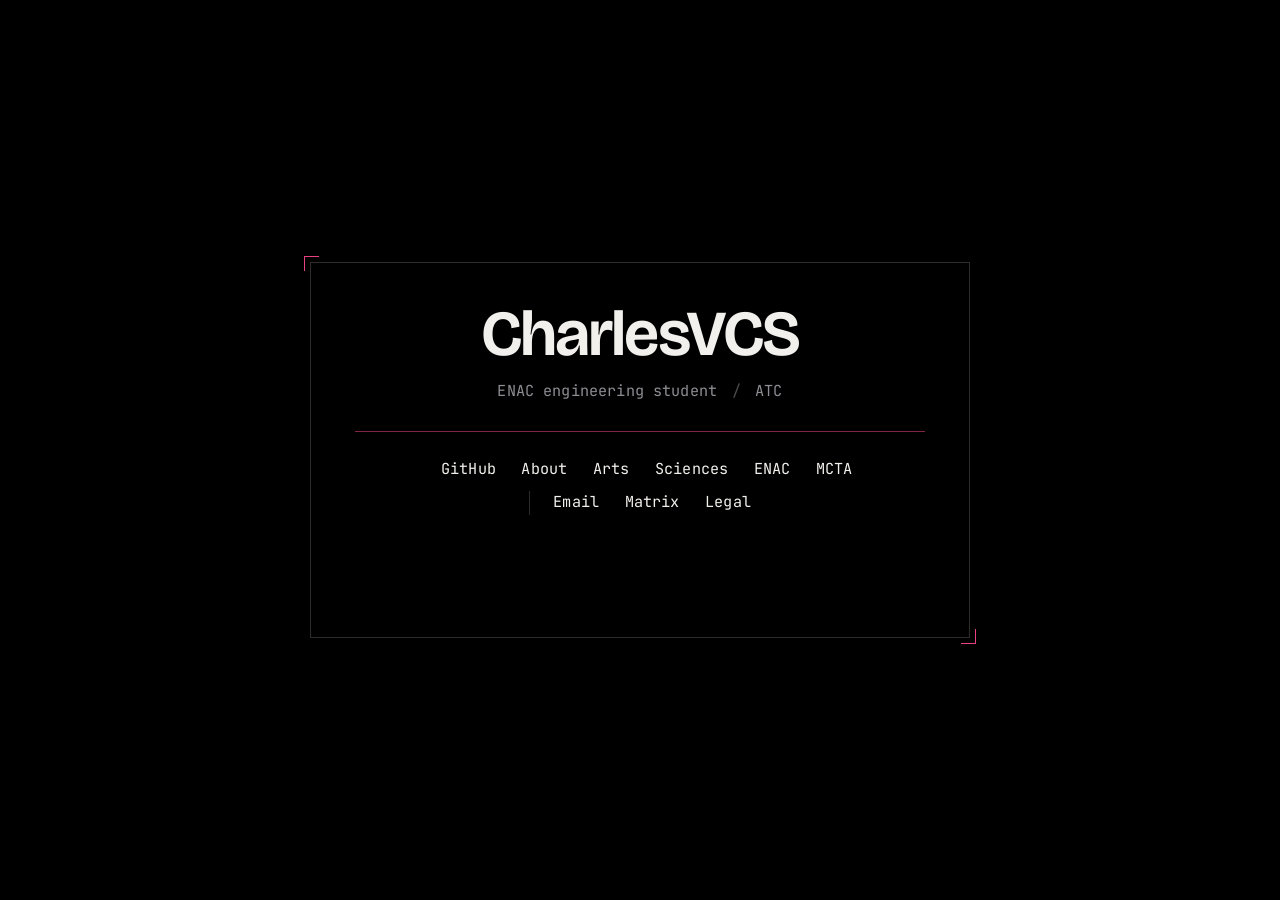
<file: index.html>
<!DOCTYPE html>
<html lang="en">
<head>
<meta charset="UTF-8">
<meta name="viewport" content="width=device-width, initial-scale=1.0">
<title>CharlesVCS</title>
<meta name="description" content="CharlesVCS — ENAC engineering student, ATC track.">
<meta name="theme-color" content="#000000">
<link rel="icon" href="data:image/svg+xml,%3Csvg xmlns='http://www.w3.org/2000/svg' viewBox='0 0 64 64'%3E%3Crect width='64' height='64' fill='%23000000'/%3E%3Ctext x='32' y='43' font-family='Georgia,serif' font-size='34' fill='%23eb3f82' text-anchor='middle'%3EC%3C/text%3E%3C/svg%3E">
<link rel="stylesheet" href="css/style.css">
</head>
<body>
<div class="flip-card">
  <main class="card card-face card-face--front">
    <div class="header">
      <h1 class="name">CharlesVCS</h1>
    </div>
    <p class="context">ENAC engineering student <span class="context-dim">/</span> ATC</p>
    <hr class="rule" aria-hidden="true">
    <nav class="links" aria-label="Contact">
      <div class="link-group">
        <a class="link" href="code.html">
          <span class="link-mark" aria-hidden="true">▸</span>
          <span class="link-label">GitHub</span>
        </a>
        <a class="link" href="about.html">
          <span class="link-mark" aria-hidden="true">▸</span>
          <span class="link-label">About</span>
        </a>
        <a class="link" href="arts.html">
          <span class="link-mark" aria-hidden="true">▸</span>
          <span class="link-label">Arts</span>
        </a>
        <a class="link" href="sciences.html">
          <span class="link-mark" aria-hidden="true">▸</span>
          <span class="link-label">Sciences</span>
        </a>
        <a class="link" href="enac.html">
          <span class="link-mark" aria-hidden="true">▸</span>
          <span class="link-label">ENAC</span>
        </a>
        <a class="link" href="projects.html">
          <span class="link-mark" aria-hidden="true">▸</span>
          <span class="link-label">MCTA</span>
        </a>
      </div>
      <div class="link-group">
        <!-- data-contact holds the email, base64-encoded; decoded only inside the click handler, so it's never
             written into href and never appears in the live DOM unless the link is actually clicked -->
        <a class="link" id="email-link" href="#" data-contact="Y2hhcmxlc3ZlcmNydXlzc2U4MzUwMEBnbWFpbC5jb20=">
          <span class="link-mark" aria-hidden="true">▸</span>
          <span class="link-label">Email</span>
        </a>
        <a class="link" href="https://matrix.to/#/@charlesvcs:matrix.org" target="_blank" rel="noreferrer">
          <span class="link-mark" aria-hidden="true">▸</span>
          <span class="link-label">Matrix</span>
        </a>
        <a class="link" href="mentions-legales.html">
          <span class="link-mark" aria-hidden="true">▸</span>
          <span class="link-label">Legal</span>
        </a>
      </div>
    </nav>
  </main>
  <div class="card card-face card-face--back" aria-hidden="true">
    <div class="license-header">
      <span class="license-chip"></span>
      <span class="license-label">License</span>
    </div>
    <div class="license-mark">
      <span class="license-diamond"></span>
      <img class="enac-mark" src="enac-mark.png" alt="" width="796" height="694">
      <span class="license-diamond"></span>
    </div>
    <div class="license-footer">
      <span class="license-id">N° 0043 · MCTA</span>
      <div class="license-strip"></div>
    </div>
    <p class="license-caption">ENAC mark — enac.fr, Licence Ouverte 1.0</p>
    <p class="license-caption">Turn it back over</p>
  </div>
</div>
<script src="js/main.js"></script>
</body>
</html>
</file>
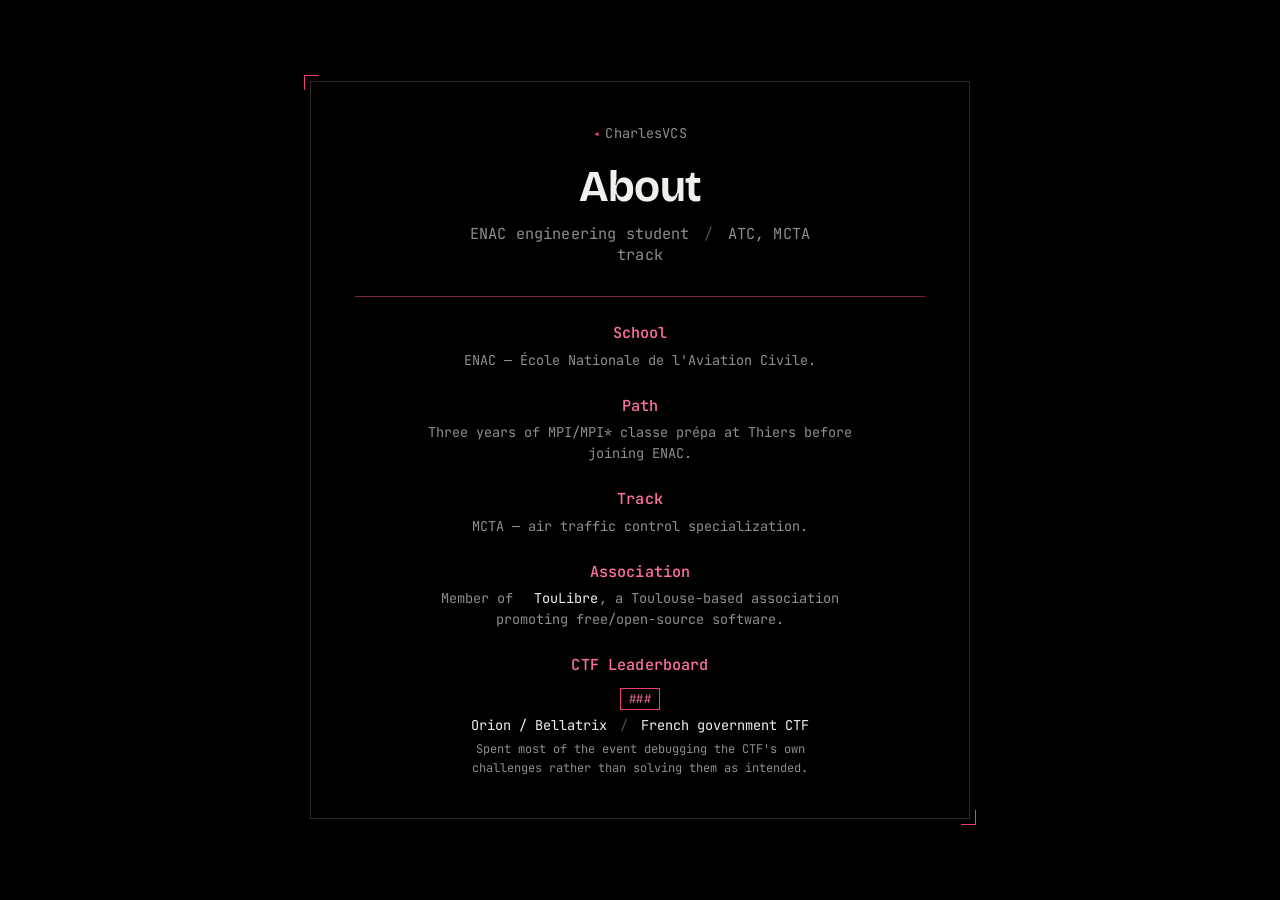
<file: about.html>
<!DOCTYPE html>
<html lang="en">
<head>
<meta charset="UTF-8">
<meta name="viewport" content="width=device-width, initial-scale=1.0">
<title>CharlesVCS — About</title>
<meta name="description" content="CharlesVCS — ENAC engineering student, ATC (MCTA) track, prépa MPI/MPI* at Thiers.">
<meta name="theme-color" content="#000000">
<link rel="icon" href="data:image/svg+xml,%3Csvg xmlns='http://www.w3.org/2000/svg' viewBox='0 0 64 64'%3E%3Crect width='64' height='64' fill='%23000000'/%3E%3Ctext x='32' y='43' font-family='Georgia,serif' font-size='34' fill='%23eb3f82' text-anchor='middle'%3EC%3C/text%3E%3C/svg%3E">
<link rel="stylesheet" href="css/style.css">
</head>
<body>
<main class="card">
  <a class="back-link" href="index.html">
    <span class="link-mark" aria-hidden="true">◂</span>
    <span>CharlesVCS</span>
  </a>
  <h1 class="page-title">About</h1>
  <p class="context">ENAC engineering student <span class="context-dim">/</span> ATC, MCTA track</p>
  <hr class="rule" aria-hidden="true">
  <ul class="project-list">
    <li class="project">
      <h2 class="project-title">School</h2>
      <p class="project-desc">ENAC — École Nationale de l'Aviation Civile.</p>
    </li>
    <li class="project">
      <h2 class="project-title">Path</h2>
      <p class="project-desc">Three years of MPI/MPI* classe prépa at Thiers before joining ENAC.</p>
    </li>
    <li class="project">
      <h2 class="project-title">Track</h2>
      <p class="project-desc">MCTA — air traffic control specialization.</p>
    </li>
    <li class="project">
      <h2 class="project-title">Association</h2>
      <p class="project-desc">Member of <a class="link link-inline" href="https://toulibre.org/" target="_blank" rel="noreferrer"><span class="link-mark" aria-hidden="true">▸</span><span class="link-label">TouLibre</span></a>, a Toulouse-based association promoting free/open-source software.</p>
    </li>
    <li class="project">
      <h2 class="project-title">CTF Leaderboard</h2>
      <ol class="leaderboard-list">
        <li class="leaderboard-entry">
          <!-- TODO(charles): replace ### with your real final rank -->
          <span class="leaderboard-rank">###</span>
          <p class="leaderboard-event">Orion / Bellatrix <span class="context-dim">/</span> French government CTF</p>
          <p class="leaderboard-result">Spent most of the event debugging the CTF's own challenges rather than solving them as intended.</p>
        </li>
      </ol>
    </li>
  </ul>
</main>
<script src="js/main.js"></script>
</body>
</html>
</file>
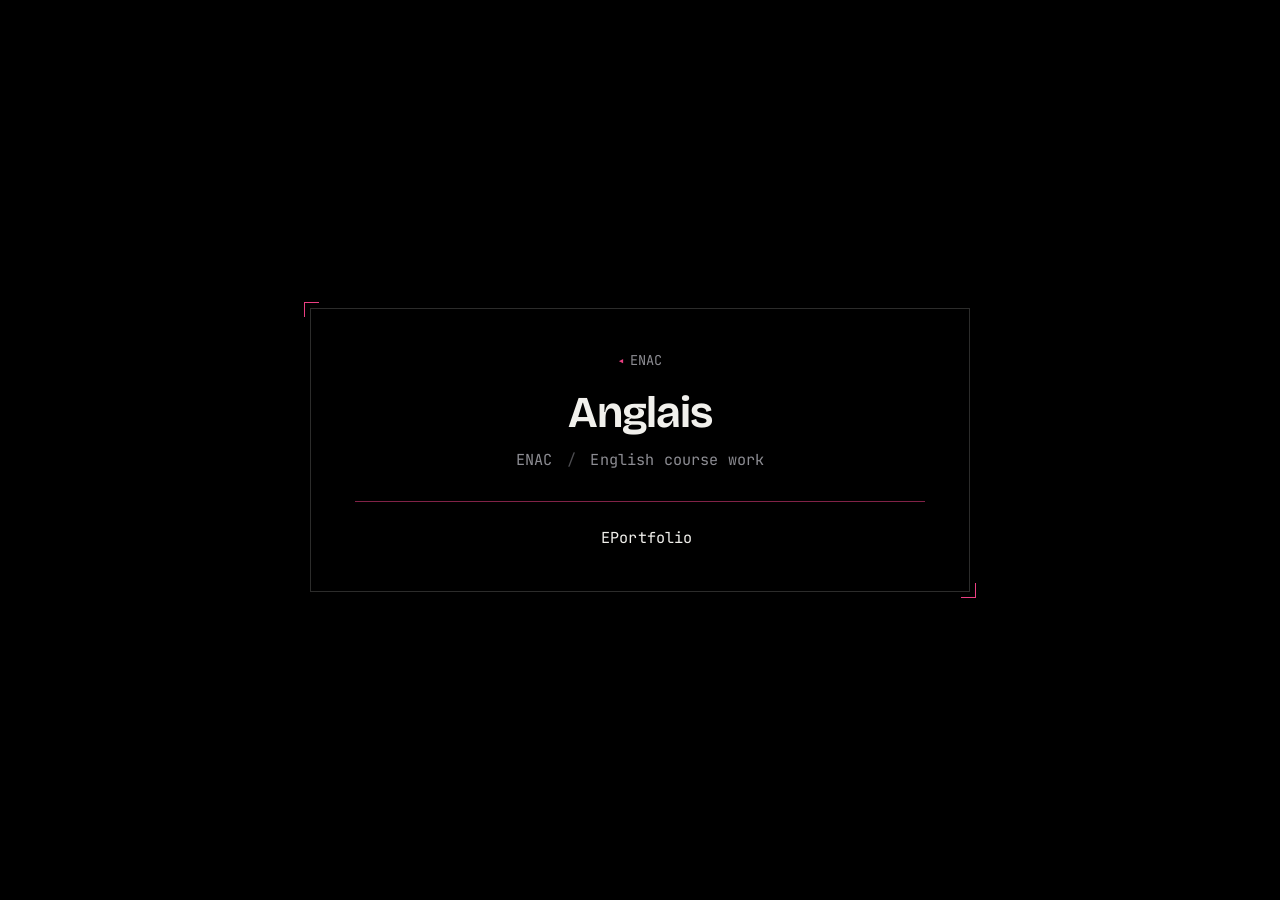
<file: anglais.html>
<!DOCTYPE html>
<html lang="en">
<head>
<meta charset="UTF-8">
<meta name="viewport" content="width=device-width, initial-scale=1.0">
<title>CharlesVCS — Anglais</title>
<meta name="description" content="CharlesVCS — ENAC English course work: e-portfolio and resources.">
<meta name="theme-color" content="#000000">
<link rel="icon" href="data:image/svg+xml,%3Csvg xmlns='http://www.w3.org/2000/svg' viewBox='0 0 64 64'%3E%3Crect width='64' height='64' fill='%23000000'/%3E%3Ctext x='32' y='43' font-family='Georgia,serif' font-size='34' fill='%23eb3f82' text-anchor='middle'%3EC%3C/text%3E%3C/svg%3E">
<link rel="stylesheet" href="css/style.css">
</head>
<body>
<main class="card">
  <a class="back-link" href="enac.html">
    <span class="link-mark" aria-hidden="true">◂</span>
    <span>ENAC</span>
  </a>
  <h1 class="page-title">Anglais</h1>
  <p class="context">ENAC <span class="context-dim">/</span> English course work</p>
  <hr class="rule" aria-hidden="true">
  <nav class="links" aria-label="Anglais pages">
    <div class="link-group">
      <a class="link" href="eportfolio.html">
        <span class="link-mark" aria-hidden="true">▸</span>
        <span class="link-label">EPortfolio</span>
      </a>
    </div>
  </nav>
</main>
<script src="js/main.js"></script>
</body>
</html>
</file>
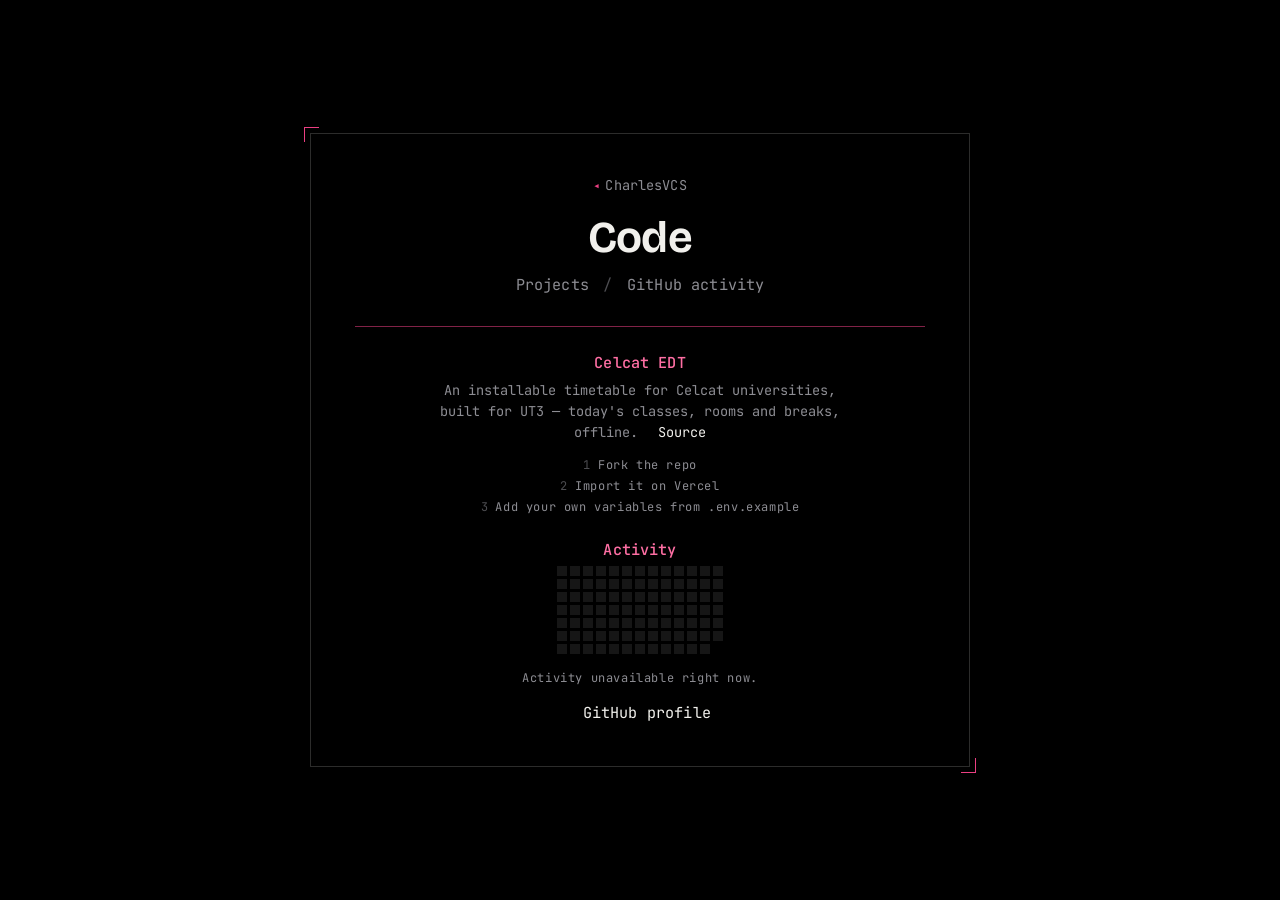
<file: code.html>
<!DOCTYPE html>
<html lang="en">
<head>
<meta charset="UTF-8">
<meta name="viewport" content="width=device-width, initial-scale=1.0">
<title>CharlesVCS — Code</title>
<meta name="description" content="CharlesVCS — code projects and recent GitHub activity.">
<meta name="theme-color" content="#000000">
<link rel="icon" href="data:image/svg+xml,%3Csvg xmlns='http://www.w3.org/2000/svg' viewBox='0 0 64 64'%3E%3Crect width='64' height='64' fill='%23000000'/%3E%3Ctext x='32' y='43' font-family='Georgia,serif' font-size='34' fill='%23eb3f82' text-anchor='middle'%3EC%3C/text%3E%3C/svg%3E">
<link rel="stylesheet" href="css/style.css">
</head>
<body>
<main class="card">
  <a class="back-link" href="index.html">
    <span class="link-mark" aria-hidden="true">◂</span>
    <span>CharlesVCS</span>
  </a>
  <h1 class="page-title">Code</h1>
  <p class="context">Projects <span class="context-dim">/</span> GitHub activity</p>
  <hr class="rule" aria-hidden="true">
  <ul class="project-list">
    <li class="project">
      <h2 class="project-title">Celcat EDT</h2>
      <p class="project-desc">An installable timetable for Celcat universities, built for UT3 — today's classes, rooms and breaks, offline. <a class="link link-inline" href="https://github.com/charlesvcs/Celcat_edt_pwa" target="_blank" rel="noreferrer"><span class="link-mark" aria-hidden="true">▸</span><span class="link-label">Source</span></a></p>
      <ol class="project-steps" aria-label="Run your own">
        <li><span class="project-step-n">1</span>Fork the repo</li>
        <li><span class="project-step-n">2</span>Import it on Vercel</li>
        <li><span class="project-step-n">3</span>Add your own variables from .env.example</li>
      </ol>
    </li>
    <li class="project">
      <h2 class="project-title">Activity</h2>
      <div class="activity" id="activity" data-user="charlesvcs">
        <div class="activity-grid" role="img" aria-label="Public GitHub activity, last 13 weeks"></div>
        <ol class="activity-log" aria-live="polite">
          <li class="activity-item">Loading…</li>
        </ol>
      </div>
      <a class="link" href="https://github.com/charlesvcs" target="_blank" rel="noreferrer">
        <span class="link-mark" aria-hidden="true">▸</span>
        <span class="link-label">GitHub profile</span>
      </a>
    </li>
  </ul>
</main>
<script src="js/main.js"></script>
</body>
</html>
</file>
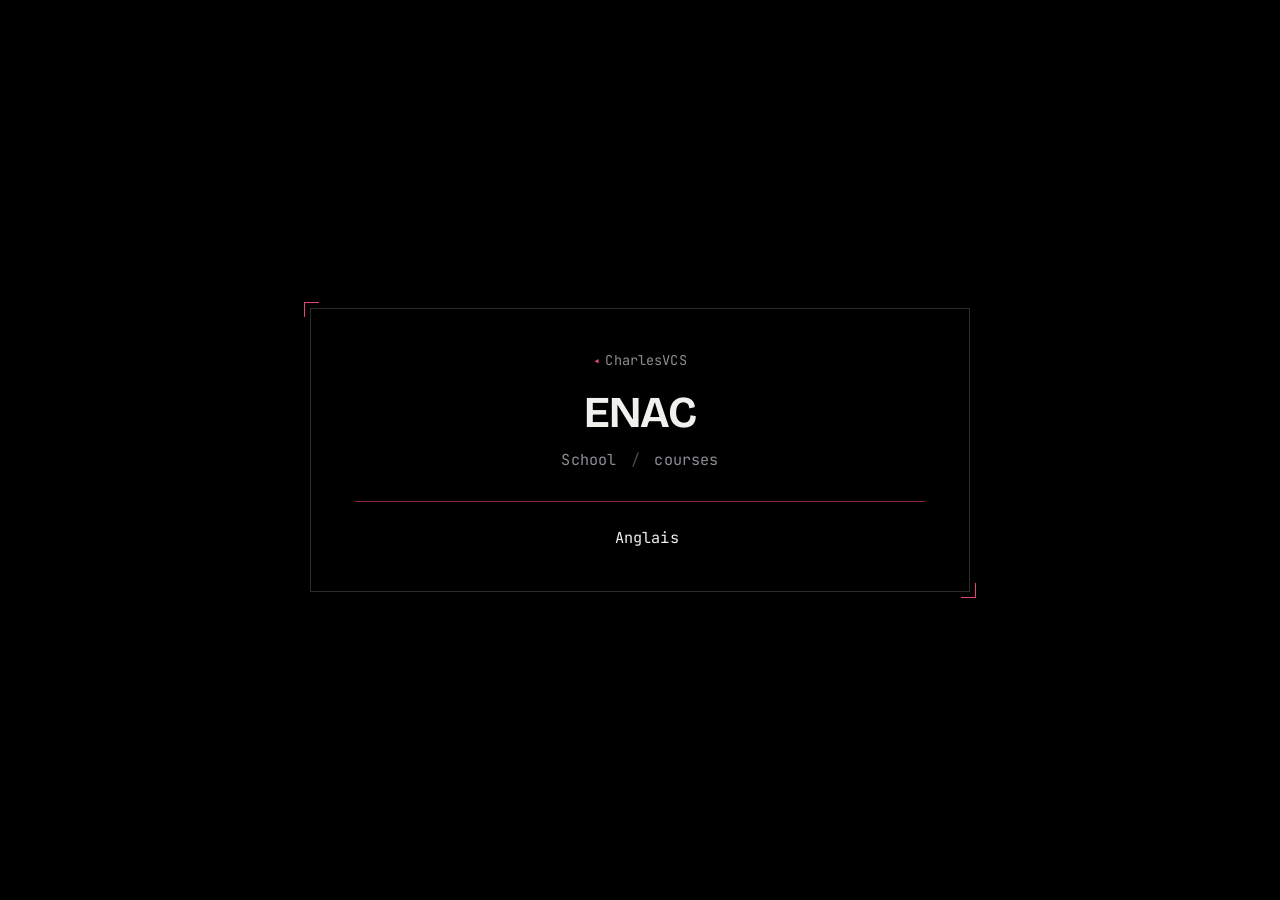
<file: enac.html>
<!DOCTYPE html>
<html lang="en">
<head>
<meta charset="UTF-8">
<meta name="viewport" content="width=device-width, initial-scale=1.0">
<title>CharlesVCS — ENAC</title>
<meta name="description" content="CharlesVCS — ENAC pages: courses, tracks and school work.">
<meta name="theme-color" content="#000000">
<link rel="icon" href="data:image/svg+xml,%3Csvg xmlns='http://www.w3.org/2000/svg' viewBox='0 0 64 64'%3E%3Crect width='64' height='64' fill='%23000000'/%3E%3Ctext x='32' y='43' font-family='Georgia,serif' font-size='34' fill='%23eb3f82' text-anchor='middle'%3EC%3C/text%3E%3C/svg%3E">
<link rel="stylesheet" href="css/style.css">
</head>
<body>
<main class="card">
  <a class="back-link" href="index.html">
    <span class="link-mark" aria-hidden="true">◂</span>
    <span>CharlesVCS</span>
  </a>
  <h1 class="page-title">ENAC</h1>
  <p class="context">School <span class="context-dim">/</span> courses</p>
  <hr class="rule" aria-hidden="true">
  <nav class="links" aria-label="ENAC pages">
    <div class="link-group">
      <a class="link" href="anglais.html">
        <span class="link-mark" aria-hidden="true">▸</span>
        <span class="link-label">Anglais</span>
      </a>
    </div>
  </nav>
</main>
<script src="js/main.js"></script>
</body>
</html>
</file>
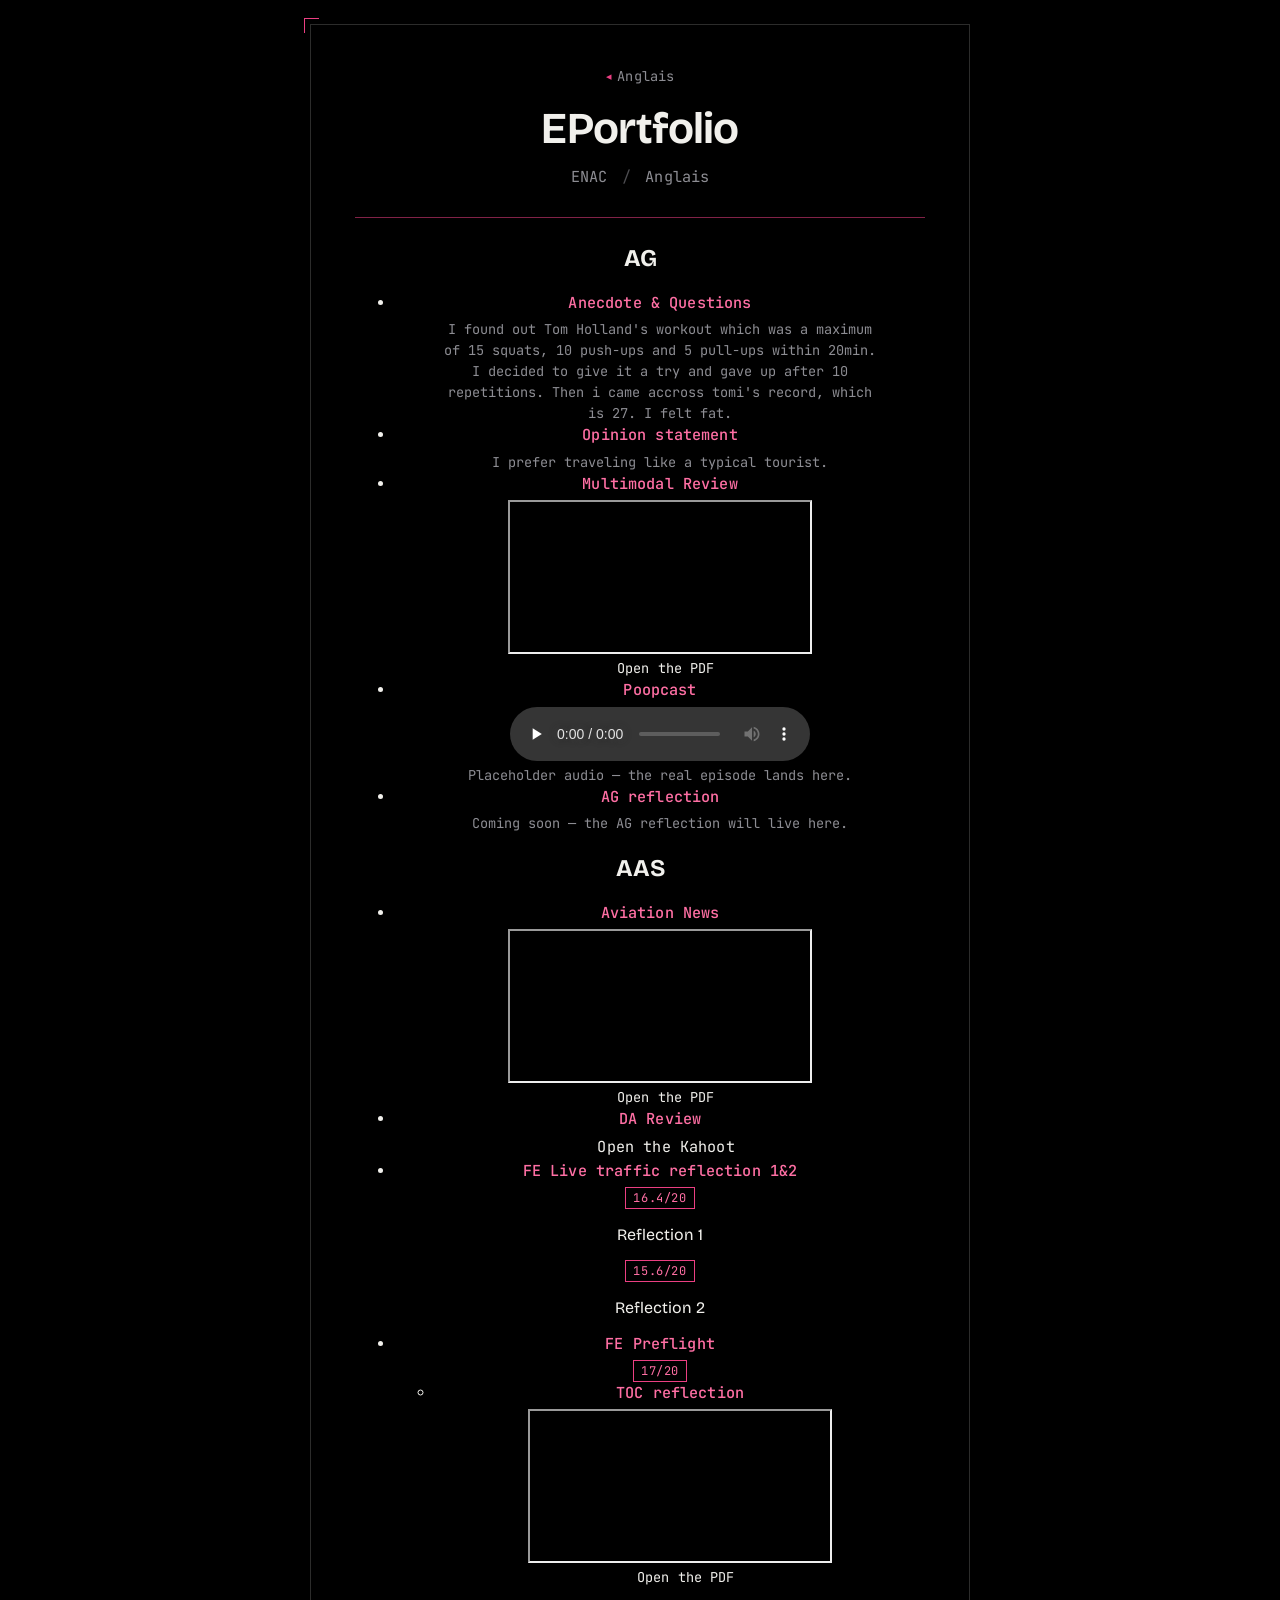
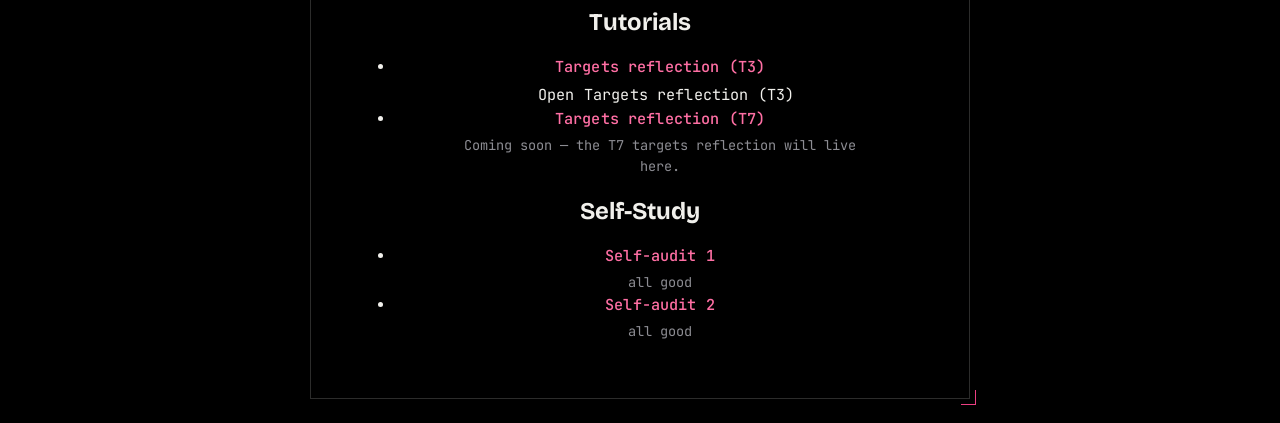
<file: eportfolio.html>
<!DOCTYPE html>
<html lang="en">
<head>
<meta charset="UTF-8">
<meta name="viewport" content="width=device-width, initial-scale=1.0">
<title>CharlesVCS — EPortfolio</title>
<meta name="description" content="CharlesVCS — ENAC English e-portfolio: AG, AAS, Tutorials and Self-Study.">
<meta name="theme-color" content="#000000">
<link rel="icon" href="data:image/svg+xml,%3Csvg xmlns='http://www.w3.org/2000/svg' viewBox='0 0 64 64'%3E%3Crect width='64' height='64' fill='%23000000'/%3E%3Ctext x='32' y='43' font-family='Georgia,serif' font-size='34' fill='%23eb3f82' text-anchor='middle'%3EC%3C/text%3E%3C/svg%3E">
<link rel="stylesheet" href="css/style.css">
</head>
<body>
<main class="card">
  <a class="back-link" href="anglais.html">
    <span class="link-mark" aria-hidden="true">◂</span>
    <span>Anglais</span>
  </a>
  <h1 class="page-title">EPortfolio</h1>
  <p class="context">ENAC <span class="context-dim">/</span> Anglais</p>
  <hr class="rule" aria-hidden="true">

  <div class="ef-sections">

    <section class="ef-section">
      <h2 class="ef-section-title">AG</h2>
      <ul class="ef-list">
        <li class="ef-panel">
          <h3 class="project-title">Anecdote &amp; Questions</h3>
          <!-- TODO(charles): write the AG anecdote and its questions -->
          <p class="project-desc"> I found out  Tom Holland's workout which was a maximum of 15 squats, 10 push-ups and 5 pull-ups within 20min. I decided to give it a try and gave up after 10 repetitions. Then i came accross tomi's record, which is 27. I felt fat.</p>
        </li>
        <li class="ef-panel">
          <h3 class="project-title">Opinion statement</h3>
          <!-- TODO(charles): write the AG opinion statement -->
          <p class="project-desc">I prefer traveling like a typical tourist.</p>
        </li>
        <li class="ef-panel">
          <h3 class="project-title">Multimodal Review</h3>
          <!-- TODO(charles): drop the real PDF at pdf/multimodal-review.pdf (this one is a flagged placeholder) -->
          <iframe class="ef-pdf" src="pdf/multimodal-review.pdf" title="Multimodal Review"></iframe>
          <p class="project-desc"><a class="link link-inline" href="pdf/multimodal-review.pdf" target="_blank" rel="noreferrer"><span class="link-mark" aria-hidden="true">▸</span><span class="link-label">Open the PDF</span></a></p>
        </li>
        <li class="ef-panel">
          <h3 class="project-title">Poopcast</h3>
          <!-- TODO(charles): drop the real podcast episode at audio/poopcast.mp3 (this one is a flagged placeholder) -->
          <audio class="ef-audio" controls preload="none" src="audio/poopcast.m4a"></audio>
          <p class="project-desc">Placeholder audio — the real episode lands here.</p>
        </li>
        <li class="ef-panel">
          <h3 class="project-title">AG reflection</h3>
          <!-- TODO(charles): write the AG reflection -->
          <p class="project-desc">Coming soon — the AG reflection will live here.</p>
        </li>
      </ul>
    </section>

    <section class="ef-section">
      <h2 class="ef-section-title">AAS</h2>
      <ul class="ef-list">
        <li class="ef-panel">
          <h3 class="project-title">Aviation News</h3>
          <!-- TODO(charles): drop the real PDF at pdf/aviation-news.pdf (this one is a flagged placeholder) -->
          <iframe class="ef-pdf" src="pdf/aviation-news.pdf" title="Aviation News"></iframe>
          <p class="project-desc"><a class="link link-inline" href="pdf/aviation-news.pdf" target="_blank" rel="noreferrer"><span class="link-mark" aria-hidden="true">▸</span><span class="link-label">Open the PDF</span></a></p>
        </li>
        <li class="ef-panel">
          <h3 class="project-title">DA Review</h3>
          <!-- TODO(charles): replace with the real Kahoot link -->
          <a class="link" href="#" target="_blank" rel="noreferrer">
            <span class="link-mark" aria-hidden="true">▸</span>
            <span class="link-label">Open the Kahoot</span>
          </a>
        </li>
        <li class="ef-panel">
          <h3 class="project-title">FE Live traffic reflection 1&amp;2</h3>
          <div class="ef-grades">
            <div class="ef-grade">
              <span class="leaderboard-rank">16.4/20</span>
              <p class="ef-grade-label">Reflection 1</p>
            </div>
            <div class="ef-grade">
              <span class="leaderboard-rank">15.6/20</span>
              <p class="ef-grade-label">Reflection 2</p>
            </div>
          </div>
        </li>
        <li class="ef-panel">
          <h3 class="project-title">FE Preflight</h3>
          <div class="ef-grades">
            <div class="ef-grade">
              <span class="leaderboard-rank">17/20</span>
            </div>
          </div>
          <ul class="ef-list">
            <li class="ef-panel">
              <h3 class="project-title">TOC reflection</h3>
              <!-- TODO(charles): drop the real PDF at pdf/toc-reflection.pdf (this one is a flagged placeholder) -->
              <iframe class="ef-pdf" src="pdf/toc-reflection.pdf" title="TOC reflection"></iframe>
              <p class="project-desc"><a class="link link-inline" href="pdf/toc-reflection.pdf" target="_blank" rel="noreferrer"><span class="link-mark" aria-hidden="true">▸</span><span class="link-label">Open the PDF</span></a></p>
            </li>
          </ul>
        </li>
      </ul>
    </section>

    <section class="ef-section">
      <h2 class="ef-section-title">Tutorials</h2>
      <ul class="ef-list">
        <li class="ef-panel">
          <h3 class="project-title">Targets reflection (T3)</h3>
          <!-- TODO(charles): replace with the real T3 targets reflection link -->
          <a class="link" href="#" target="_blank" rel="noreferrer">
            <span class="link-mark" aria-hidden="true">▸</span>
            <span class="link-label">Open Targets reflection (T3)</span>
          </a>
        </li>
        <li class="ef-panel">
          <h3 class="project-title">Targets reflection (T7)</h3>
          <!-- TODO(charles): write the T7 targets reflection -->
          <p class="project-desc">Coming soon — the T7 targets reflection will live here.</p>
        </li>
      </ul>
    </section>

    <section class="ef-section">
      <h2 class="ef-section-title">Self-Study</h2>
      <ul class="ef-list">
        <li class="ef-panel">
          <h3 class="project-title">Self-audit 1</h3>
          <p class="project-desc">all good</p>
        </li>
        <li class="ef-panel">
          <h3 class="project-title">Self-audit 2</h3>
          <p class="project-desc">all good</p>
        </li>
      </ul>
    </section>

  </div>
</main>
<script src="js/main.js"></script>
</body>
</html>
</file>
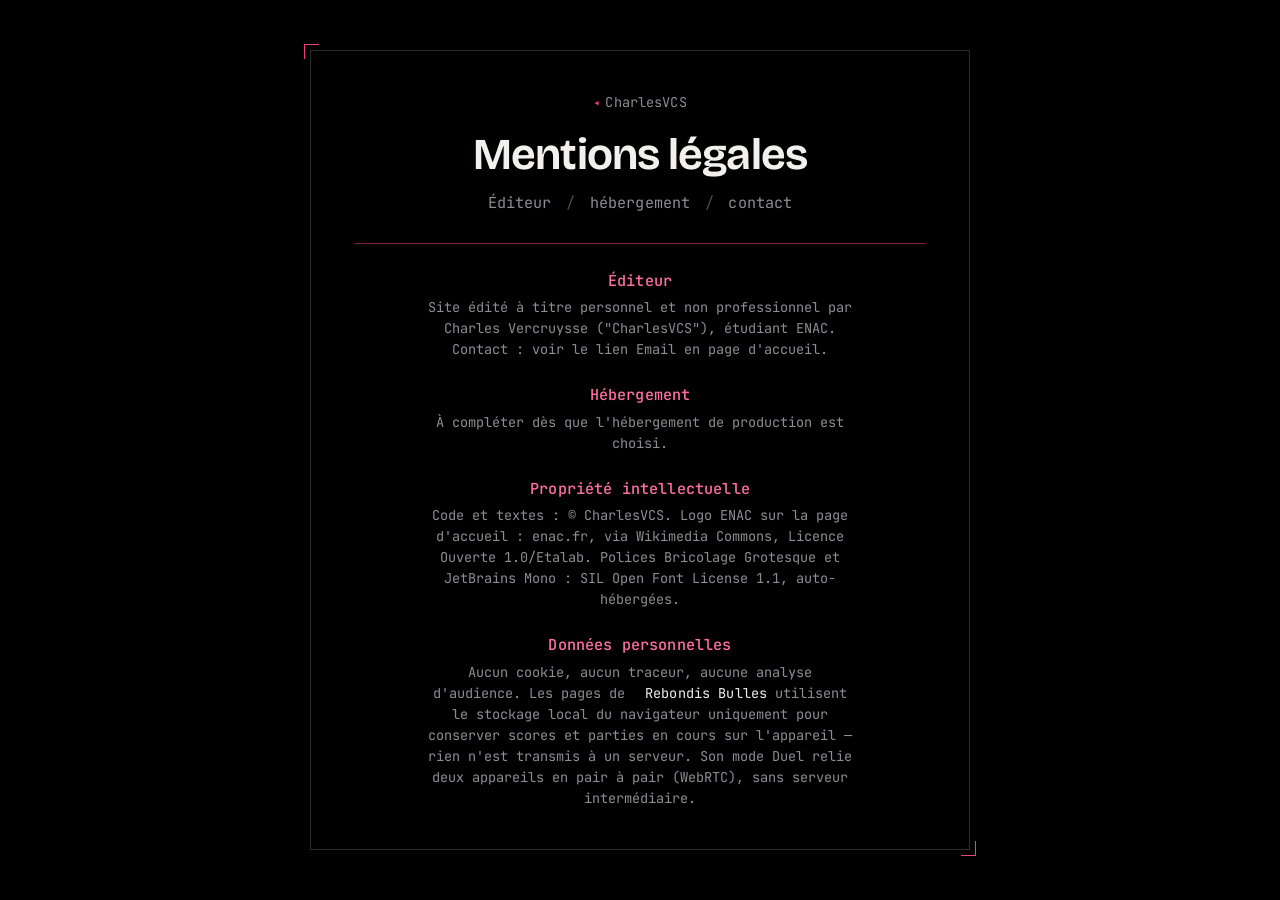
<file: mentions-legales.html>
<!DOCTYPE html>
<html lang="fr">
<head>
<meta charset="UTF-8">
<meta name="viewport" content="width=device-width, initial-scale=1.0">
<title>CharlesVCS — Mentions légales</title>
<meta name="description" content="CharlesVCS — mentions légales.">
<meta name="theme-color" content="#000000">
<link rel="icon" href="data:image/svg+xml,%3Csvg xmlns='http://www.w3.org/2000/svg' viewBox='0 0 64 64'%3E%3Crect width='64' height='64' fill='%23000000'/%3E%3Ctext x='32' y='43' font-family='Georgia,serif' font-size='34' fill='%23eb3f82' text-anchor='middle'%3EC%3C/text%3E%3C/svg%3E">
<link rel="stylesheet" href="css/style.css">
</head>
<body>
<main class="card">
  <a class="back-link" href="index.html">
    <span class="link-mark" aria-hidden="true">◂</span>
    <span>CharlesVCS</span>
  </a>
  <h1 class="page-title">Mentions légales</h1>
  <p class="context">Éditeur <span class="context-dim">/</span> hébergement <span class="context-dim">/</span> contact</p>
  <hr class="rule" aria-hidden="true">
  <ul class="project-list">
    <li class="project">
      <h2 class="project-title">Éditeur</h2>
      <p class="project-desc">Site édité à titre personnel et non professionnel par Charles Vercruysse ("CharlesVCS"), étudiant ENAC. Contact : voir le lien Email en page d'accueil.</p>
    </li>
    <li class="project">
      <h2 class="project-title">Hébergement</h2>
      <!-- TODO(charles): à compléter une fois l'hébergeur choisi — nom, forme juridique, adresse du siège (obligatoire au titre de la LCEN art. 6-III). -->
      <p class="project-desc">À compléter dès que l'hébergement de production est choisi.</p>
    </li>
    <li class="project">
      <h2 class="project-title">Propriété intellectuelle</h2>
      <p class="project-desc">Code et textes : © CharlesVCS. Logo ENAC sur la page d'accueil : enac.fr, via Wikimedia Commons, Licence Ouverte 1.0/Etalab. Polices Bricolage Grotesque et JetBrains Mono : SIL Open Font License 1.1, auto-hébergées.</p>
    </li>
    <li class="project">
      <h2 class="project-title">Données personnelles</h2>
      <p class="project-desc">Aucun cookie, aucun traceur, aucune analyse d'audience. Les pages de <a class="link link-inline" href="https://rebondisbulle.netlify.app/" target="_blank" rel="noreferrer"><span class="link-mark" aria-hidden="true">▸</span><span class="link-label">Rebondis Bulles</span></a> utilisent le stockage local du navigateur uniquement pour conserver scores et parties en cours sur l'appareil — rien n'est transmis à un serveur. Son mode Duel relie deux appareils en pair à pair (WebRTC), sans serveur intermédiaire.</p>
    </li>
  </ul>
</main>
<script src="js/main.js"></script>
</body>
</html>
</file>
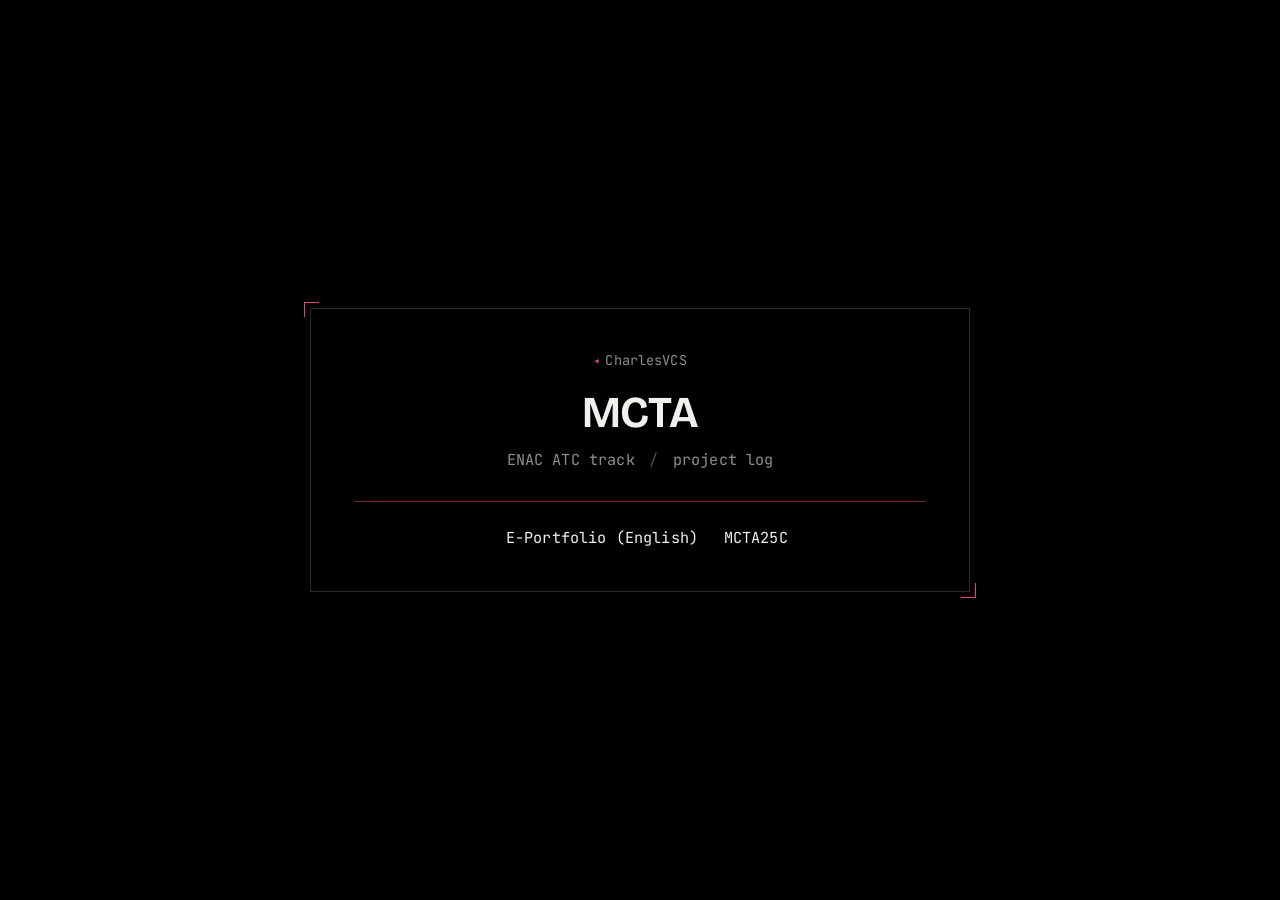
<file: projects.html>
<!DOCTYPE html>
<html lang="en">
<head>
<meta charset="UTF-8">
<meta name="viewport" content="width=device-width, initial-scale=1.0">
<title>CharlesVCS — MCTA</title>
<meta name="description" content="CharlesVCS — ENAC ATC (MCTA) track, project log.">
<meta name="theme-color" content="#000000">
<link rel="icon" href="data:image/svg+xml,%3Csvg xmlns='http://www.w3.org/2000/svg' viewBox='0 0 64 64'%3E%3Crect width='64' height='64' fill='%23000000'/%3E%3Ctext x='32' y='43' font-family='Georgia,serif' font-size='34' fill='%23eb3f82' text-anchor='middle'%3EC%3C/text%3E%3C/svg%3E">
<link rel="stylesheet" href="css/style.css">
</head>
<body>
<main class="card projects-card">
  <a class="back-link" href="index.html">
    <span class="link-mark" aria-hidden="true">◂</span>
    <span>CharlesVCS</span>
  </a>
  <h1 class="page-title">MCTA</h1>
  <p class="context">ENAC ATC track <span class="context-dim">/</span> project log</p>
  <hr class="rule" aria-hidden="true">
  <nav class="links" aria-label="MCTA resources">
    <div class="link-group">
      <a class="link" href="eportfolio.html">
        <span class="link-mark" aria-hidden="true">▸</span>
        <span class="link-label">E-Portfolio (English)</span>
      </a>
      <!-- TODO(charles): replace with the real MCTA25C link -->
      <a class="link" href="#" target="_blank" rel="noreferrer">
        <span class="link-mark" aria-hidden="true">▸</span>
        <span class="link-label">MCTA25C</span>
      </a>
    </div>
  </nav>
</main>
<script src="js/main.js"></script>
</body>
</html>
</file>
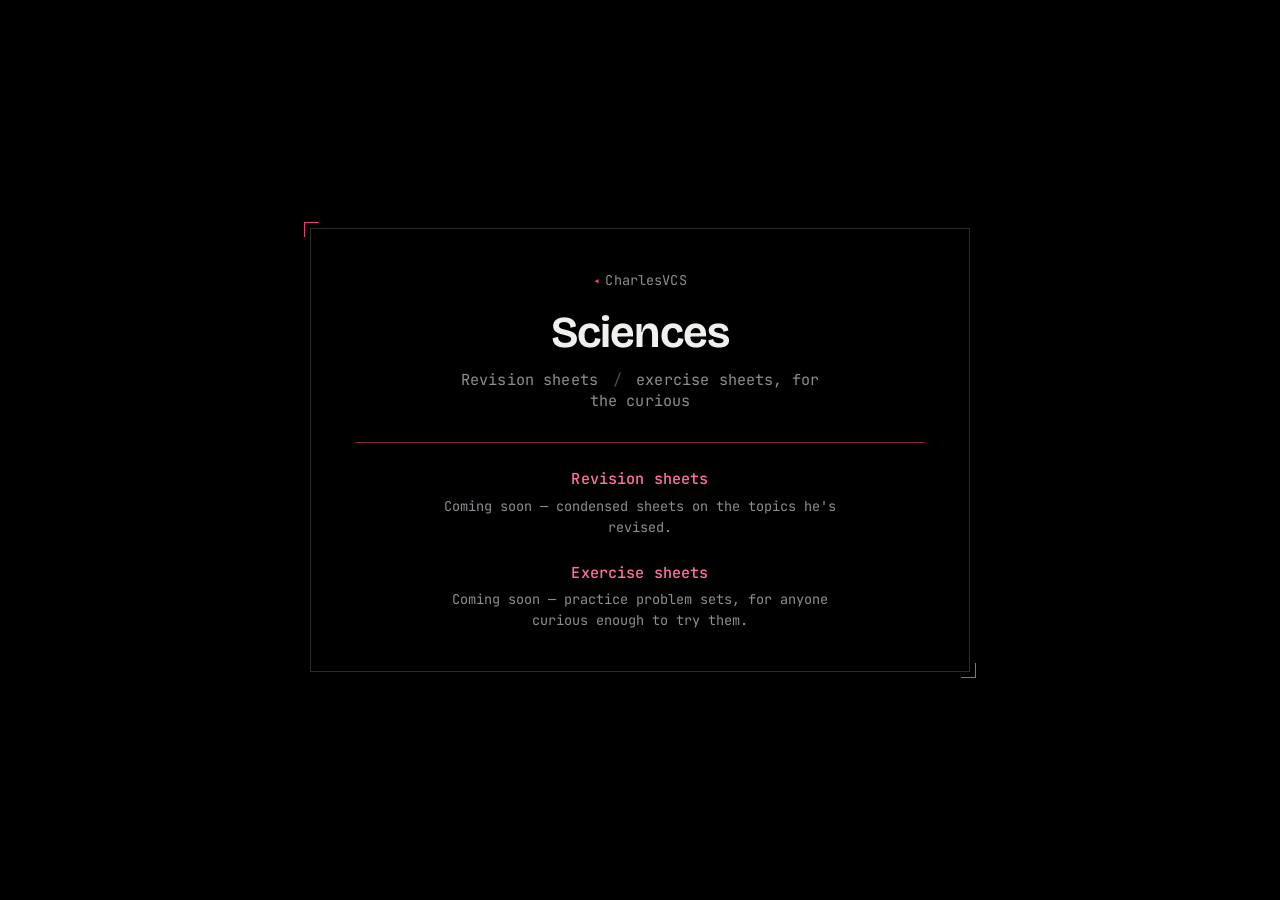
<file: sciences.html>
<!DOCTYPE html>
<html lang="en">
<head>
<meta charset="UTF-8">
<meta name="viewport" content="width=device-width, initial-scale=1.0">
<title>CharlesVCS — Sciences</title>
<meta name="description" content="CharlesVCS — science revision sheets and exercise sheets, for the curious.">
<meta name="theme-color" content="#000000">
<link rel="icon" href="data:image/svg+xml,%3Csvg xmlns='http://www.w3.org/2000/svg' viewBox='0 0 64 64'%3E%3Crect width='64' height='64' fill='%23000000'/%3E%3Ctext x='32' y='43' font-family='Georgia,serif' font-size='34' fill='%23eb3f82' text-anchor='middle'%3EC%3C/text%3E%3C/svg%3E">
<link rel="stylesheet" href="css/style.css">
</head>
<body>
<main class="card">
  <a class="back-link" href="index.html">
    <span class="link-mark" aria-hidden="true">◂</span>
    <span>CharlesVCS</span>
  </a>
  <h1 class="page-title">Sciences</h1>
  <p class="context">Revision sheets <span class="context-dim">/</span> exercise sheets, for the curious</p>
  <hr class="rule" aria-hidden="true">
  <!-- PLACEHOLDER: Charles will add his real revision-sheet and exercise-sheet files/links here. -->
  <ul class="project-list">
    <li class="project">
      <h2 class="project-title">Revision sheets</h2>
      <p class="project-desc">Coming soon — condensed sheets on the topics he's revised.</p>
    </li>
    <li class="project">
      <h2 class="project-title">Exercise sheets</h2>
      <p class="project-desc">Coming soon — practice problem sets, for anyone curious enough to try them.</p>
    </li>
  </ul>
</main>
<script src="js/main.js"></script>
</body>
</html>
</file>
<file: css/style.css>
@font-face {
  font-family: 'Bricolage Grotesque';
  font-style: normal;
  font-weight: 200 800;
  font-display: swap;
  src: url('../fonts/bricolage-grotesque-latin.woff2') format('woff2');
}

@font-face {
  font-family: 'JetBrains Mono';
  font-style: normal;
  font-weight: 400 800;
  font-display: swap;
  src: url('../fonts/jetbrains-mono-latin.woff2') format('woff2');
}

:root {
  --bg: #000000;
  --ink: #f1f0ec;
  --ink-soft: #8d8d93;
  --accent: #eb3f82;
  --accent-deep: #ff6fa4;
  --border: color-mix(in srgb, var(--ink) 18%, transparent);
  --rule: color-mix(in srgb, var(--accent) 55%, transparent);
  --focus: var(--accent-deep);

  /* Type scale: one display role per page, three label-register tiers.
     Named by role, not by value — see DESIGN.md Typography. */
  --display-size: clamp(2.5rem, 8vw, 4rem); /* .name — the one headline */
  --display-size-page: clamp(2rem, 6vw, 2.75rem); /* .page-title — about/projects */
  --label-size: clamp(0.85rem, 1.6vw, 0.95rem); /* primary label: context line + nav links */
  --label-size-title: 0.95rem; /* project-title — a mini-heading, stays full size at every width */
  --label-size-sm: 0.85rem; /* secondary label: back-link, project description */
  --label-size-xs: 0.75rem; /* fine print: the card-back license details */
}

* {
  box-sizing: border-box;
}

html {
  color-scheme: dark;
}

body {
  margin: 0;
  min-height: 100vh;
  background: var(--bg);
  color: var(--ink);
  font-family: "Bricolage Grotesque", system-ui, sans-serif;
  display: flex;
  align-items: center;
  justify-content: center;
  padding: 1.5rem;
  perspective: 1100px;
}

::selection {
  background: var(--accent);
  color: #000;
}

:focus-visible {
  outline: 2px solid var(--focus);
  outline-offset: 3px;
  border-radius: 0;
}

.flip-card {
  position: relative;
  width: min(660px, 100%);
  display: grid;
  transform-style: preserve-3d;
  cursor: grab;
}

.flip-card.is-grabbed {
  cursor: grabbing;
  user-select: none;
}

.card {
  position: relative;
  width: min(660px, 100%);
  padding: clamp(1.75rem, 4vw, 2.5rem) clamp(1.75rem, 4.5vw, 2.75rem);
  border: 1px solid var(--border);
  text-align: center;
  cursor: grab;
}

.card.is-grabbed {
  cursor: grabbing;
  user-select: none;
}

/* Nested inside .flip-card, each face fills the shared grid cell and defers its
   cursor to the wrapper that's actually being dragged. */
.flip-card .card {
  grid-area: 1 / 1;
  width: 100%;
  backface-visibility: hidden;
  cursor: inherit;
}

.card-face--back {
  transform: rotateY(180deg);
  display: flex;
  flex-direction: column;
  align-items: center;
  justify-content: center;
  gap: 1.1rem;
}

.card::before,
.card::after {
  content: "";
  position: absolute;
  width: 14px;
  height: 14px;
  opacity: 0;
  animation: corner-in 0.5s ease 0.75s forwards;
}

.card::before {
  top: -7px;
  left: -7px;
  border-top: 1px solid var(--accent);
  border-left: 1px solid var(--accent);
}

.card::after {
  bottom: -7px;
  right: -7px;
  border-bottom: 1px solid var(--accent);
  border-right: 1px solid var(--accent);
}

.header {
  display: flex;
  align-items: center;
  justify-content: center;
  gap: 1rem;
}

.name {
  margin: 0;
  font-size: var(--display-size);
  font-weight: 650;
  letter-spacing: -0.03em;
  line-height: 0.98;
  opacity: 0;
  transform: translateY(0.4em);
  animation: rise 0.7s cubic-bezier(0.16, 1, 0.3, 1) forwards;
}

.mascot {
  flex: none;
  width: clamp(56px, 11vw, 84px);
  height: clamp(56px, 11vw, 84px);
  object-fit: cover;
  image-rendering: pixelated;
  opacity: 0;
  animation: rise 0.7s cubic-bezier(0.16, 1, 0.3, 1) 0.1s forwards;
}

.context {
  margin: 0.9rem auto 0;
  max-width: 42ch;
  font-family: "JetBrains Mono", ui-monospace, monospace;
  font-size: var(--label-size);
  letter-spacing: 0.01em;
  color: var(--ink-soft);
  opacity: 0;
  transform: translateY(0.4em);
  animation: rise 0.7s cubic-bezier(0.16, 1, 0.3, 1) 0.15s forwards;
}

.context-dim {
  color: color-mix(in srgb, var(--ink-soft) 55%, transparent);
  padding: 0 0.35em;
}

.rule {
  width: 0%;
  height: 1px;
  margin: 1.9rem 0 1.6rem;
  border: 0;
  background: var(--rule);
  animation: extend 0.8s cubic-bezier(0.16, 1, 0.3, 1) 0.45s forwards;
}

.links {
  display: flex;
  align-items: center;
  justify-content: center;
  gap: 0.6rem;
  flex-wrap: wrap;
  opacity: 0;
  transform: translateY(0.4em);
  animation: rise 0.7s cubic-bezier(0.16, 1, 0.3, 1) 0.55s forwards;
}

.link-group {
  display: flex;
  align-items: center;
  gap: 0.75rem;
  flex-wrap: wrap;
  position: relative;
}

.link-group + .link-group {
  padding-left: 0.6rem;
  border-left: 1px solid var(--border);
}

.link {
  position: relative;
  display: inline-flex;
  align-items: baseline;
  gap: 0.4em;
  color: var(--ink);
  text-decoration: none;
  font-family: "JetBrains Mono", ui-monospace, monospace;
  font-size: var(--label-size);
  letter-spacing: 0.01em;
  padding-bottom: 0.2em;
  white-space: nowrap;
  cursor: pointer;
}

.link-inline {
  font-size: 1em;
  padding-bottom: 0;
}

.link-mark {
  font-size: 0.8em;
  color: var(--accent);
  opacity: 0;
  transform: translateX(-0.4em);
  transition: transform 0.25s cubic-bezier(0.16, 1, 0.3, 1), opacity 0.2s ease;
}

.link::after {
  content: "";
  position: absolute;
  left: 0;
  bottom: 0;
  width: 100%;
  height: 1px;
  background: var(--accent-deep);
  transform: scaleX(0);
  transform-origin: left;
  transition: transform 0.3s cubic-bezier(0.16, 1, 0.3, 1);
}

.link:hover,
.link:focus-visible {
  color: var(--accent-deep);
}

.link:hover .link-mark,
.link:focus-visible .link-mark {
  opacity: 1;
  transform: translateX(0);
}

.link:hover::after,
.link:focus-visible::after {
  transform: scaleX(1);
}

@keyframes rise {
  to {
    opacity: 1;
    transform: translateY(0);
  }
}

@keyframes extend {
  to {
    width: 100%;
  }
}

@keyframes corner-in {
  to {
    opacity: 1;
  }
}

@media (prefers-reduced-motion: reduce) {
  .name,
  .mascot,
  .context,
  .links {
    animation: none;
    opacity: 1;
    transform: none;
  }

  .rule {
    animation: none;
    width: 100%;
  }

  .card::before,
  .card::after {
    animation: none;
    opacity: 1;
  }

  .link-mark,
  .link::after,
  .activity-cell {
    transition: none;
  }
}

.back-link {
  display: inline-flex;
  align-items: center;
  gap: 0.4em;
  color: var(--ink-soft);
  text-decoration: none;
  font-family: "JetBrains Mono", ui-monospace, monospace;
  font-size: var(--label-size-sm);
  letter-spacing: 0.01em;
  white-space: nowrap;
  cursor: pointer;
}

.back-link .link-mark {
  opacity: 1;
  transform: none;
  transition: transform 0.25s cubic-bezier(0.16, 1, 0.3, 1), color 0.25s ease;
}

.back-link:hover,
.back-link:focus-visible {
  color: var(--accent-deep);
}

.back-link:hover .link-mark,
.back-link:focus-visible .link-mark {
  color: var(--accent-deep);
  transform: translateX(-0.2em);
}

.page-title {
  margin: 1.4rem 0 0;
  font-size: var(--display-size-page);
  font-weight: 650;
  letter-spacing: -0.02em;
  line-height: 1;
}

.project-list {
  list-style: none;
  margin: 0;
  padding: 0;
  display: flex;
  flex-direction: column;
  gap: 1.5rem;
}

.project-title {
  margin: 0 0 0.4rem;
  font-family: "JetBrains Mono", ui-monospace, monospace;
  font-size: var(--label-size-title);
  font-weight: 500;
  letter-spacing: 0.01em;
  color: var(--accent-deep);
}

.project-desc {
  margin: 0 auto;
  max-width: 54ch;
  font-family: "JetBrains Mono", ui-monospace, monospace;
  font-size: var(--label-size-sm);
  line-height: 1.55;
  color: var(--ink-soft);
}

/* Run-your-own steps under a project: the sequence is the information, so the
   numbers stay — as dim sibling spans, never ::before (§3.4.3). */
.project-steps {
  list-style: none;
  margin: 0.9rem 0 0;
  padding: 0;
  display: flex;
  flex-direction: column;
  align-items: center;
  gap: 0.3rem;
  font-family: "JetBrains Mono", ui-monospace, monospace;
  font-size: var(--label-size-xs);
  letter-spacing: 0.05em;
  color: var(--ink-soft);
}

.project-step-n {
  color: color-mix(in srgb, var(--ink-soft) 55%, transparent);
  padding-right: 0.6em;
}

/* GitHub activity readout: 13 weeks × 7 days of square cells in ink tints
   (no accent at rest — §1.4), then the latest few events as label lines. */
.activity {
  --cell: clamp(7px, 1.7vw, 10px);
  margin: 0.4rem 0 1rem;
}

.activity-grid {
  display: grid;
  grid-auto-flow: column;
  grid-template-rows: repeat(7, var(--cell));
  grid-auto-columns: var(--cell);
  gap: 3px;
  justify-content: center;
}

.activity-cell {
  background: color-mix(in srgb, var(--ink) 9%, transparent);
  transition: background-color 0.2s ease;
}

.activity-cell[data-level="1"] { background: color-mix(in srgb, var(--ink) 32%, transparent); }
.activity-cell[data-level="2"] { background: color-mix(in srgb, var(--ink) 58%, transparent); }
.activity-cell[data-level="3"] { background: color-mix(in srgb, var(--ink) 88%, transparent); }

.activity-cell[data-future] {
  background: none;
}

.activity-cell:hover {
  background: var(--accent-deep);
}

.activity-log {
  list-style: none;
  margin: 1rem 0 0;
  padding: 0;
  display: flex;
  flex-direction: column;
  align-items: center;
  gap: 0.3rem;
  font-family: "JetBrains Mono", ui-monospace, monospace;
  font-size: var(--label-size-xs);
  letter-spacing: 0.05em;
  color: var(--ink-soft);
}

.activity-repo {
  color: var(--ink);
  white-space: nowrap;
}

.activity-when {
  color: color-mix(in srgb, var(--ink-soft) 55%, transparent);
  padding-left: 0.6em;
  white-space: nowrap;
}

.leaderboard-list {
  list-style: none;
  margin: 0.8rem 0 0;
  padding: 0;
  display: flex;
  flex-direction: column;
  gap: 1.5rem;
}

.leaderboard-entry {
  display: flex;
  flex-direction: column;
  align-items: center;
  gap: 0.4rem;
}

.leaderboard-rank {
  display: inline-flex;
  align-items: center;
  justify-content: center;
  min-width: 2.5em;
  padding: 0.15em 0.6em;
  border: 1px solid var(--accent);
  font-family: "JetBrains Mono", ui-monospace, monospace;
  font-size: var(--label-size-xs);
  letter-spacing: 0.05em;
  color: var(--accent-deep);
}

.leaderboard-event {
  margin: 0;
  font-family: "JetBrains Mono", ui-monospace, monospace;
  font-size: var(--label-size-sm);
  color: var(--ink);
}

.leaderboard-result {
  margin: 0;
  max-width: 54ch;
  font-family: "JetBrains Mono", ui-monospace, monospace;
  font-size: var(--label-size-xs);
  line-height: 1.55;
  color: var(--ink-soft);
}

.license-header {
  display: flex;
  align-items: center;
  gap: 0.6rem;
}

.license-chip {
  flex: none;
  width: 22px;
  height: 16px;
  border: 1px solid var(--accent);
  background-image:
    linear-gradient(var(--accent) 1px, transparent 1px),
    linear-gradient(var(--accent) 1px, transparent 1px),
    linear-gradient(90deg, var(--accent) 1px, transparent 1px);
  background-size: 100% 1px, 100% 1px, 1px 100%;
  background-position: 0 34%, 0 68%, 50% 0;
  background-repeat: no-repeat;
}

.license-label {
  font-family: "JetBrains Mono", ui-monospace, monospace;
  font-size: var(--label-size-xs);
  letter-spacing: 0.22em;
  text-transform: uppercase;
  color: var(--ink-soft);
}

.license-mark {
  display: flex;
  align-items: center;
  gap: 1rem;
}

.license-diamond {
  flex: none;
  width: 8px;
  height: 8px;
  background: var(--accent);
  transform: rotate(45deg);
}

.enac-mark {
  display: block;
  width: clamp(120px, 28vw, 164px);
  height: auto;
}

.license-footer {
  display: flex;
  flex-direction: column;
  align-items: center;
  gap: 0.6rem;
}

.license-id {
  font-family: "JetBrains Mono", ui-monospace, monospace;
  font-size: var(--label-size-xs);
  letter-spacing: 0.05em;
  color: var(--ink-soft);
}

.license-strip {
  width: min(200px, 60%);
  height: 8px;
  background-image: repeating-linear-gradient(
    90deg,
    var(--ink-soft) 0,
    var(--ink-soft) 1px,
    transparent 1px,
    transparent 5px
  );
  opacity: 0.6;
}

.license-caption {
  margin: 0;
  font-family: "JetBrains Mono", ui-monospace, monospace;
  font-size: var(--label-size-xs);
  letter-spacing: 0.05em;
  color: var(--ink-soft);
}

/* Third-party badge (Netlify deploy status): can't be redrawn in the site's own
   geometry — same "content, not a site-UI color choice" exception as enac-mark,
   §DESIGN_DIRECTIVE. Kept quiet by default (grayscale, fine-print opacity) so its
   own colors/pill shape don't compete with the one accent; full color is reserved
   for hover/focus, the same register every other link's accent lives in. */
.deploy-status {
  display: inline-block;
  margin-top: 0.6rem;
  line-height: 0;
}

.deploy-status-badge {
  height: 14px;
  width: auto;
  filter: grayscale(1) brightness(1.1) contrast(0.95);
  opacity: 0.55;
  transition: opacity 0.25s ease, filter 0.25s ease;
}

.deploy-status:hover .deploy-status-badge,
.deploy-status:focus-visible .deploy-status-badge {
  opacity: 1;
  filter: none;
}

.spark-field {
  position: fixed;
  inset: 0;
  pointer-events: none;
  z-index: 10;
}

.spark {
  position: fixed;
  left: 0;
  top: 0;
  clip-path: polygon(50% 0%, 61% 35%, 100% 50%, 61% 65%, 50% 100%, 39% 65%, 0% 50%, 39% 35%);
  pointer-events: none;
  animation: spark-fly 0.6s cubic-bezier(0.16, 1, 0.3, 1) forwards;
}

@keyframes spark-fly {
  from {
    opacity: 1;
    transform: translate(-50%, -50%) rotate(var(--rot, 0deg)) scale(1);
  }
  to {
    opacity: 0;
    transform: translate(calc(-50% + var(--dx)), calc(-50% + var(--dy))) rotate(var(--rot, 0deg)) scale(0.25);
  }
}

@media (max-width: 420px) {
  .links {
    gap: 0.45rem;
  }

  .link-group {
    gap: 0.5rem;
  }

  .link-group + .link-group {
    padding-left: 0.45rem;
  }
}
</file>
